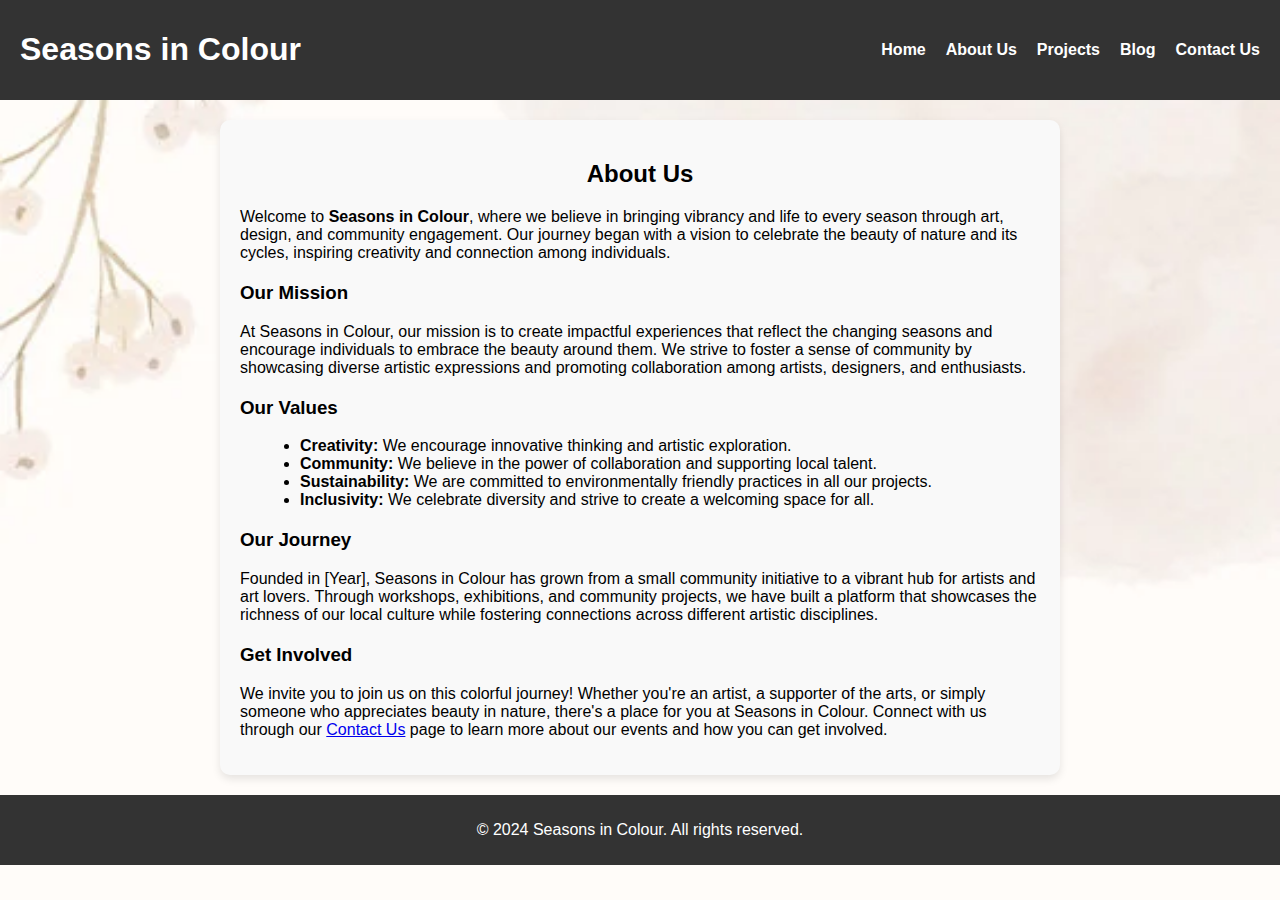
<file: about.html>
<!DOCTYPE html>
<html lang="en">
<head>
    <meta charset="UTF-8">
    <meta name="viewport" content="width=device-width, initial-scale=1.0">
    <title>About Us - Seasons in Colour</title>
    <link rel="stylesheet" href="styles.css">
</head>
<body>
    <!-- Header & Navigation -->
    <header>
        <nav>
            <div class="logo">
                <h1>Seasons in Colour</h1>
            </div>
            <ul class="nav-links">
                <li><a href="index.html">Home</a></li>
		<li><a href="about.html">About Us</a></li>
                <li><a href="projects.html">Projects</a></li>
                <li><a href="blog.html">Blog</a></li>
                <li><a href="contact.html">Contact Us</a></li>
            </ul>
        </nav>
    </header>

    <!-- About Section -->
    <section class="about-section">
        <black><h2>About Us</h2>
        <p>Welcome to <strong>Seasons in Colour</strong>, where we believe in bringing vibrancy and life to every season through art, design, and community engagement. Our journey began with a vision to celebrate the beauty of nature and its cycles, inspiring creativity and connection among individuals.</p>
        
        <h3>Our Mission</h3>
        <p>At Seasons in Colour, our mission is to create impactful experiences that reflect the changing seasons and encourage individuals to embrace the beauty around them. We strive to foster a sense of community by showcasing diverse artistic expressions and promoting collaboration among artists, designers, and enthusiasts.</p>

        <h3>Our Values</h3>
        <ul>
            <li><strong>Creativity:</strong> We encourage innovative thinking and artistic exploration.</li>
            <li><strong>Community:</strong> We believe in the power of collaboration and supporting local talent.</li>
            <li><strong>Sustainability:</strong> We are committed to environmentally friendly practices in all our projects.</li>
            <li><strong>Inclusivity:</strong> We celebrate diversity and strive to create a welcoming space for all.</li>
        </ul>

        <h3>Our Journey</h3>
        <p>Founded in [Year], Seasons in Colour has grown from a small community initiative to a vibrant hub for artists and art lovers. Through workshops, exhibitions, and community projects, we have built a platform that showcases the richness of our local culture while fostering connections across different artistic disciplines.</p>

        <h3>Get Involved</h3>
        <p>We invite you to join us on this colorful journey! Whether you're an artist, a supporter of the arts, or simply someone who appreciates beauty in nature, there's a place for you at Seasons in Colour. Connect with us through our <a href="contact.html">Contact Us</a> page to learn more about our events and how you can get involved.</p></black>
    </section>

    <!-- Footer -->
    <footer>
        <p>&copy; 2024 Seasons in Colour. All rights reserved.</p>
    </footer>
</body>
</html>
</file>
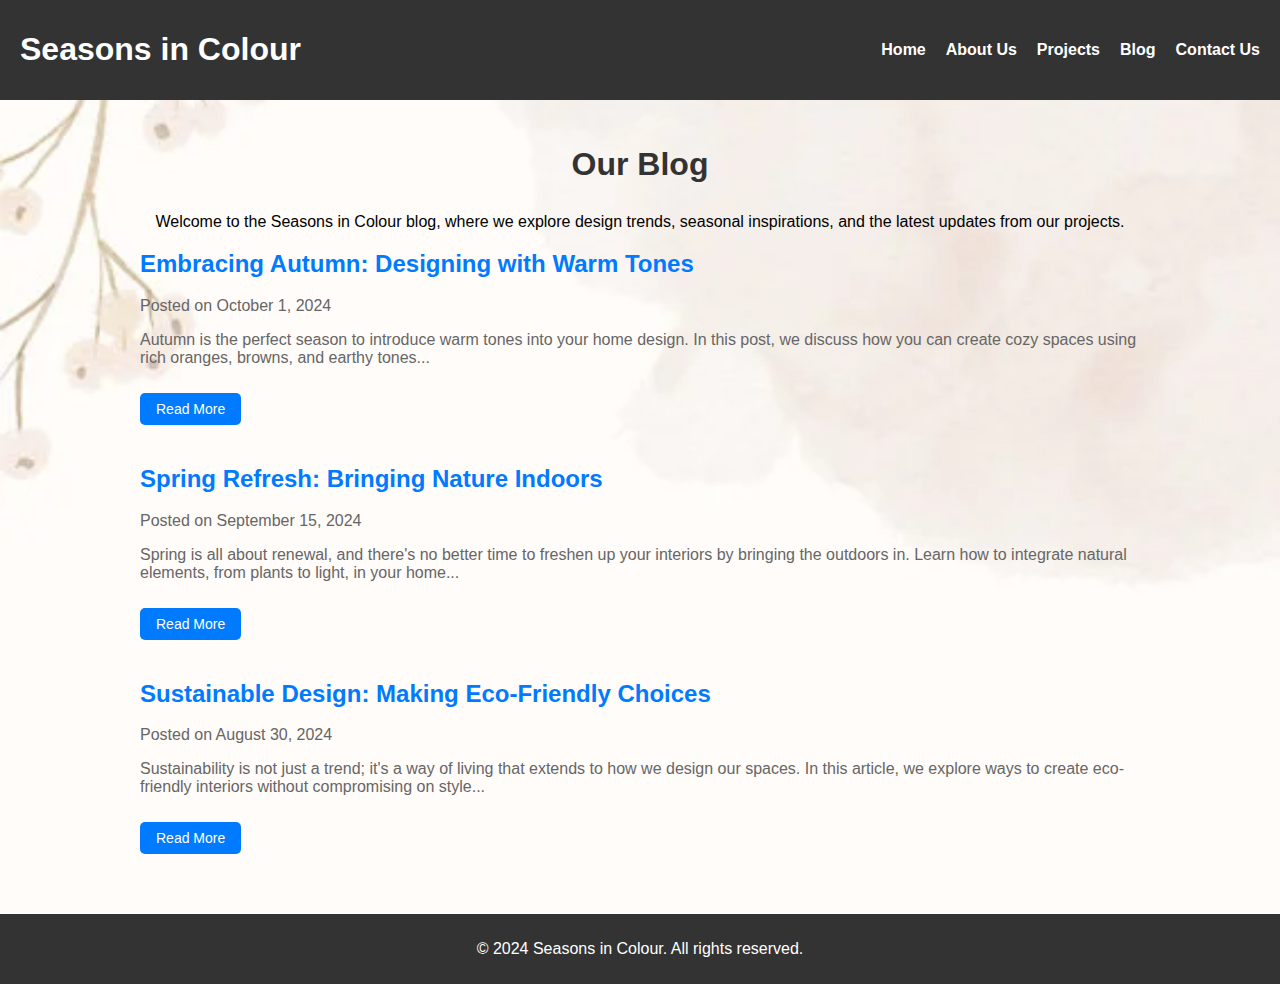
<file: blog.html>
<!DOCTYPE html>
<html lang="en">
<head>
    <meta charset="UTF-8">
    <meta name="viewport" content="width=device-width, initial-scale=1.0">
    <title>Blog - Seasons in Colour</title>
    <link rel="stylesheet" href="styles.css">
</head>
<body>
    <!-- Header & Navigation -->
    <header>
        <nav>
            <div class="logo">
                <h1>Seasons in Colour</h1>
            </div>
            <ul class="nav-links">
                <li><a href="index.html">Home</a></li>
                <li><a href="about.html">About Us</a></li>
                <li><a href="projects.html">Projects</a></li>
                <li><a href="blog.html">Blog</a></li>
                <li><a href="contact.html">Contact Us</a></li>
            </ul>
        </nav>
    </header>

    <!-- Blog Section -->
    <section class="blog-section">
        <h2>Our Blog</h2>
        <p>Welcome to the Seasons in Colour blog, where we explore design trends, seasonal inspirations, and the latest updates from our projects.</p>

        <!-- Blog Post 1 -->
        <article class="blog-post">
            <h3><a href="post1.html">Embracing Autumn: Designing with Warm Tones</a></h3>
            <p class="post-date">Posted on October 1, 2024</p>
            <p>Autumn is the perfect season to introduce warm tones into your home design. In this post, we discuss how you can create cozy spaces using rich oranges, browns, and earthy tones...</p>
            <a href="post1.html" class="read-more">Read More</a>
        </article>

        <!-- Blog Post 2 -->
        <article class="blog-post">
            <h3><a href="post2.html">Spring Refresh: Bringing Nature Indoors</a></h3>
            <p class="post-date">Posted on September 15, 2024</p>
            <p>Spring is all about renewal, and there's no better time to freshen up your interiors by bringing the outdoors in. Learn how to integrate natural elements, from plants to light, in your home...</p>
            <a href="post2.html" class="read-more">Read More</a>
        </article>

        <!-- Blog Post 3 -->
        <article class="blog-post">
            <h3><a href="post3.html">Sustainable Design: Making Eco-Friendly Choices</a></h3>
            <p class="post-date">Posted on August 30, 2024</p>
            <p>Sustainability is not just a trend; it's a way of living that extends to how we design our spaces. In this article, we explore ways to create eco-friendly interiors without compromising on style...</p>
            <a href="post3.html" class="read-more">Read More</a>
        </article>

        <!-- Add more blog posts as needed -->
    </section>

    <!-- Footer -->
    <footer>
        <p>&copy; 2024 Seasons in Colour. All rights reserved.</p>
    </footer>
</body>
</html>
</file>
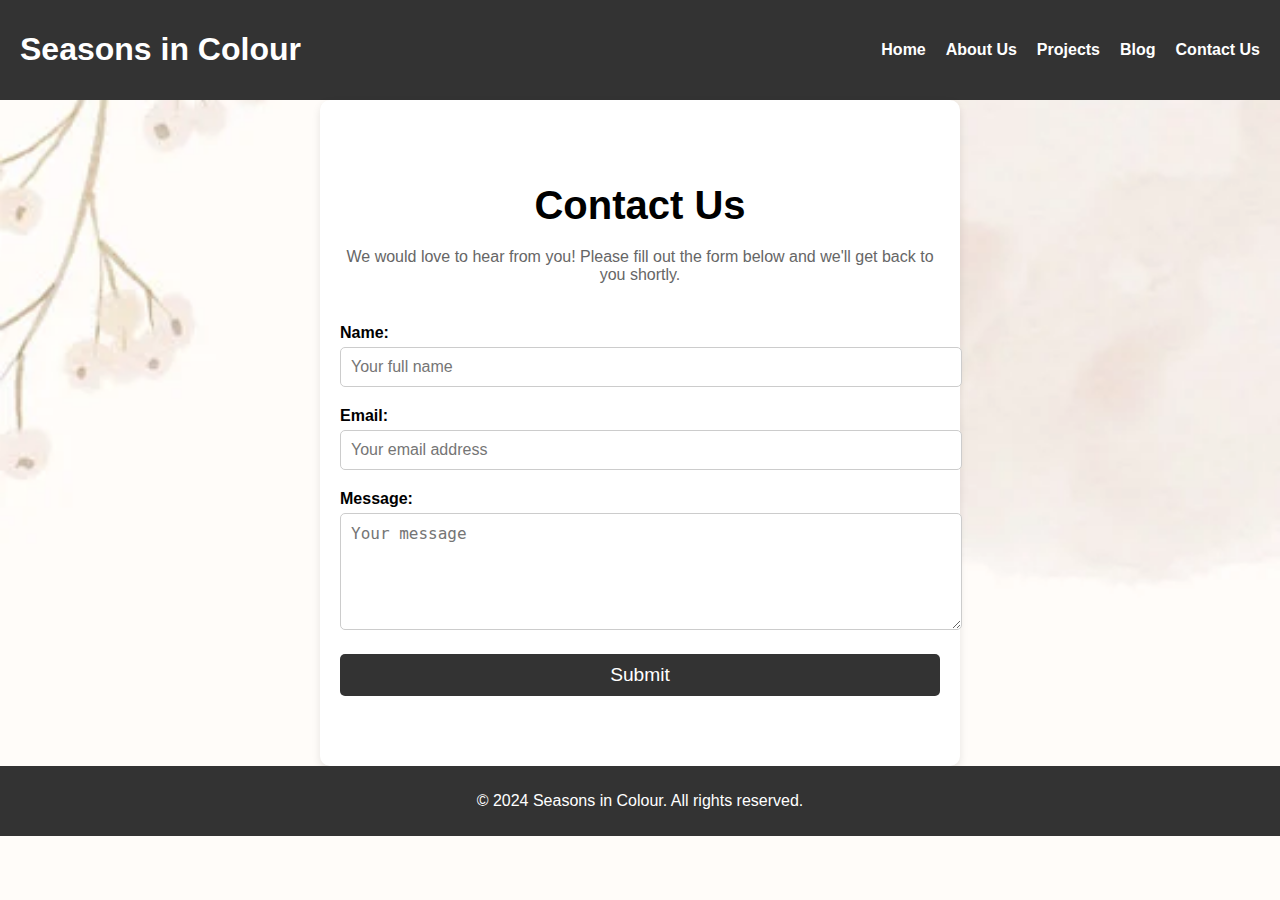
<file: contact.html>
<!DOCTYPE html>
<html lang="en">
<head>
    <meta charset="UTF-8">
    <meta name="viewport" content="width=device-width, initial-scale=1.0">
    <title>Contact Us</title>
    <link rel="stylesheet" href="styles.css">
    <script src="formValidation.js" defer></script>
</head>
<body>
    <!-- Header & Navigation -->
    <header>
        <nav>
            <div class="logo">
                <h1>Seasons in Colour</h1>
            </div>
            <ul class="nav-links">
                <li><a href="index.html">Home</a></li>
		<li><a href="about.html">About Us</a></li>
                <li><a href="projects.html">Projects</a></li>
                <li><a href="blog.html">Blog</a></li>
                <li><a href="contact.html">Contact Us</a></li>
            </ul>
        </nav>
    </header>

    <!-- Contact Form Section -->
    <section class="contact-section">
        <h2>Contact Us</h2>
        <p>We would love to hear from you! Please fill out the form below and we'll get back to you shortly.</p>

        <!-- Contact Form -->
        <form name="contactForm" onsubmit="return validateForm()" method="POST" action="mailto:your-email@example.com">
            <div class="form-group">
                <label for="name">Name:</label>
                <input type="text" id="name" name="name" placeholder="Your full name">
            </div>
            <div class="form-group">
                <label for="email">Email:</label>
                <input type="email" id="email" name="email" placeholder="Your email address">
            </div>
            <div class="form-group">
                <label for="message">Message:</label>
                <textarea id="message" name="message" rows="5" placeholder="Your message"></textarea>
            </div>
            <div class="form-group">
                <button type="submit">Submit</button>
            </div>
        </form>
    </section>

    <!-- Footer -->
    <footer>
        <p>&copy; 2024 Seasons in Colour. All rights reserved.</p>
    </footer>
</body>
</html>
</file>
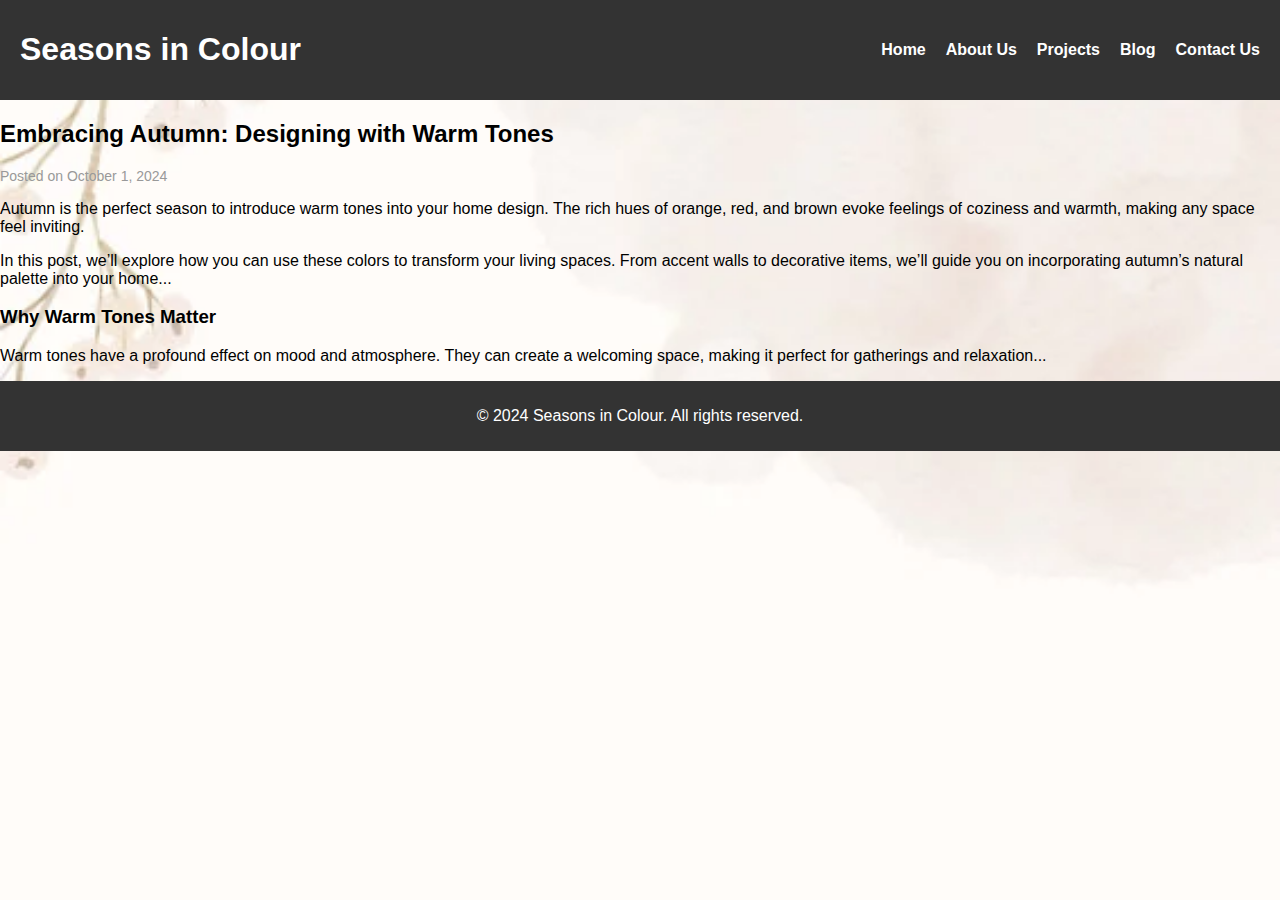
<file: post1.html>
<!DOCTYPE html>
<html lang="en">
<head>
    <meta charset="UTF-8">
    <meta name="viewport" content="width=device-width, initial-scale=1.0">
    <title>Embracing Autumn: Designing with Warm Tones</title>
    <link rel="stylesheet" href="styles.css">
</head>
<body>
    <!-- Header & Navigation -->
    <header>
        <nav>
            <div class="logo">
                <h1>Seasons in Colour</h1>
            </div>
            <ul class="nav-links">
                <li><a href="index.html">Home</a></li>
                <li><a href="about.html">About Us</a></li>
                <li><a href="projects.html">Projects</a></li>
                <li><a href="blog.html">Blog</a></li>
                <li><a href="contact.html">Contact Us</a></li>
            </ul>
        </nav>
    </header>

    <!-- Blog Post Content -->
    <section class="blog-post-content">
        <h2>Embracing Autumn: Designing with Warm Tones</h2>
        <p class="post-date">Posted on October 1, 2024</p>
        <p>Autumn is the perfect season to introduce warm tones into your home design. The rich hues of orange, red, and brown evoke feelings of coziness and warmth, making any space feel inviting.</p>
        <p>In this post, we’ll explore how you can use these colors to transform your living spaces. From accent walls to decorative items, we’ll guide you on incorporating autumn’s natural palette into your home...</p>

        <h3>Why Warm Tones Matter</h3>
        <p>Warm tones have a profound effect on mood and atmosphere. They can create a welcoming space, making it perfect for gatherings and relaxation...</p>

        <!-- Add more content as needed -->
    </section>

    <!-- Footer -->
    <footer>
        <p>&copy; 2024 Seasons in Colour. All rights reserved.</p>
    </footer>
</body>
</html>
</file>
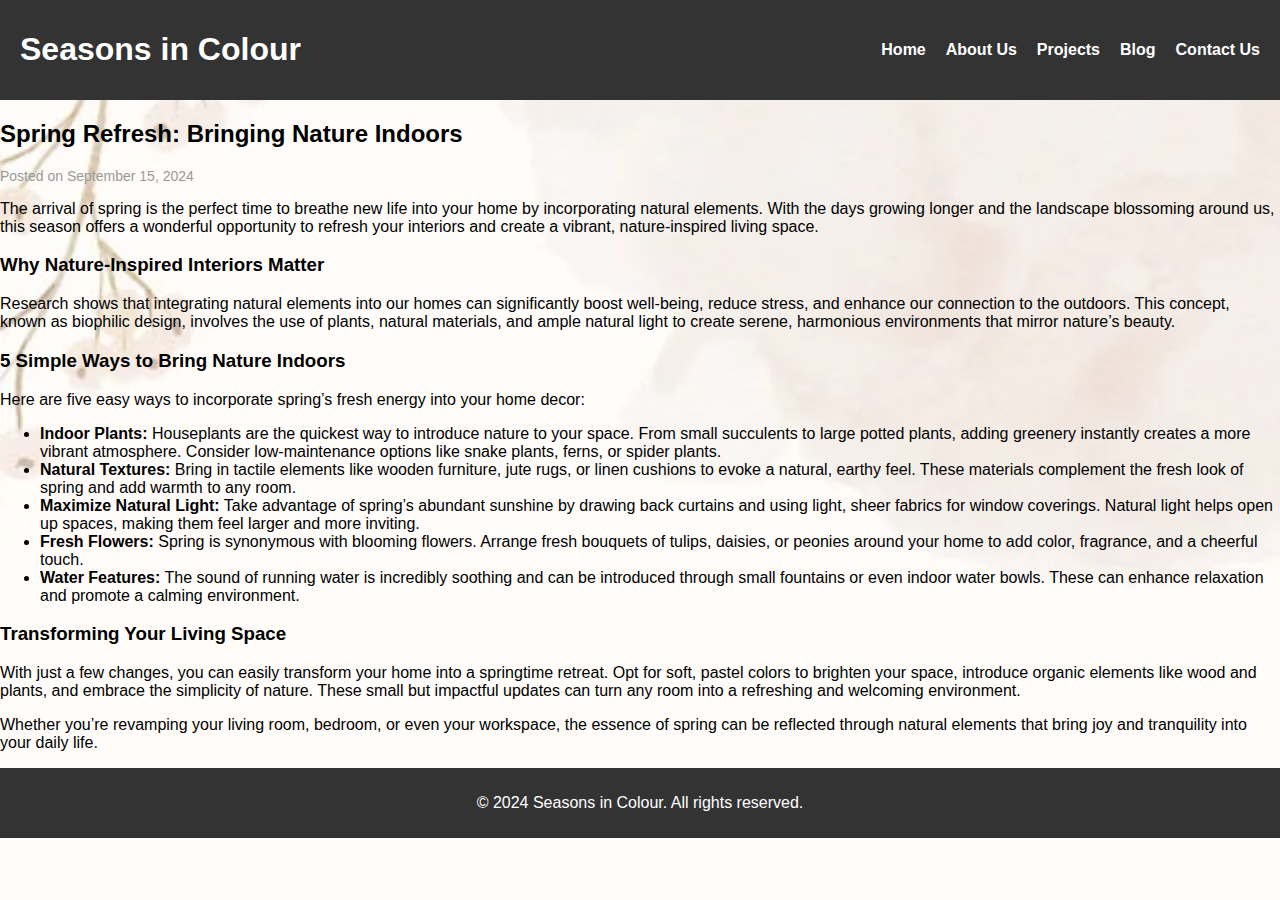
<file: post2.html>
<!DOCTYPE html>
<html lang="en">
<head>
    <meta charset="UTF-8">
    <meta name="viewport" content="width=device-width, initial-scale=1.0">
    <title>Spring Refresh: Bringing Nature Indoors</title>
    <link rel="stylesheet" href="styles.css">
</head>
<body>
    <!-- Header & Navigation -->
    <header>
        <nav>
            <div class="logo">
                <h1>Seasons in Colour</h1>
            </div>
            <ul class="nav-links">
                <li><a href="index.html">Home</a></li>
                <li><a href="about.html">About Us</a></li>
                <li><a href="projects.html">Projects</a></li>
                <li><a href="blog.html">Blog</a></li>
                <li><a href="contact.html">Contact Us</a></li>
            </ul>
        </nav>
    </header>

    <!-- Blog Post Content -->
    <section class="blog-post-content">
        <h2>Spring Refresh: Bringing Nature Indoors</h2>
        <p class="post-date">Posted on September 15, 2024</p>

        <p>The arrival of spring is the perfect time to breathe new life into your home by incorporating natural elements. With the days growing longer and the landscape blossoming around us, this season offers a wonderful opportunity to refresh your interiors and create a vibrant, nature-inspired living space.</p>

        <h3>Why Nature-Inspired Interiors Matter</h3>
        <p>Research shows that integrating natural elements into our homes can significantly boost well-being, reduce stress, and enhance our connection to the outdoors. This concept, known as biophilic design, involves the use of plants, natural materials, and ample natural light to create serene, harmonious environments that mirror nature’s beauty.</p>

        <h3>5 Simple Ways to Bring Nature Indoors</h3>
        <p>Here are five easy ways to incorporate spring’s fresh energy into your home decor:</p>

        <ul>
            <li><strong>Indoor Plants:</strong> Houseplants are the quickest way to introduce nature to your space. From small succulents to large potted plants, adding greenery instantly creates a more vibrant atmosphere. Consider low-maintenance options like snake plants, ferns, or spider plants.</li>
            <li><strong>Natural Textures:</strong> Bring in tactile elements like wooden furniture, jute rugs, or linen cushions to evoke a natural, earthy feel. These materials complement the fresh look of spring and add warmth to any room.</li>
            <li><strong>Maximize Natural Light:</strong> Take advantage of spring’s abundant sunshine by drawing back curtains and using light, sheer fabrics for window coverings. Natural light helps open up spaces, making them feel larger and more inviting.</li>
            <li><strong>Fresh Flowers:</strong> Spring is synonymous with blooming flowers. Arrange fresh bouquets of tulips, daisies, or peonies around your home to add color, fragrance, and a cheerful touch.</li>
            <li><strong>Water Features:</strong> The sound of running water is incredibly soothing and can be introduced through small fountains or even indoor water bowls. These can enhance relaxation and promote a calming environment.</li>
        </ul>

        <h3>Transforming Your Living Space</h3>
        <p>With just a few changes, you can easily transform your home into a springtime retreat. Opt for soft, pastel colors to brighten your space, introduce organic elements like wood and plants, and embrace the simplicity of nature. These small but impactful updates can turn any room into a refreshing and welcoming environment.</p>

        <p>Whether you’re revamping your living room, bedroom, or even your workspace, the essence of spring can be reflected through natural elements that bring joy and tranquility into your daily life.</p>
    </section>

    <!-- Footer -->
    <footer>
        <p>&copy; 2024 Seasons in Colour. All rights reserved.</p>
    </footer>
</body>
</html>
</file>
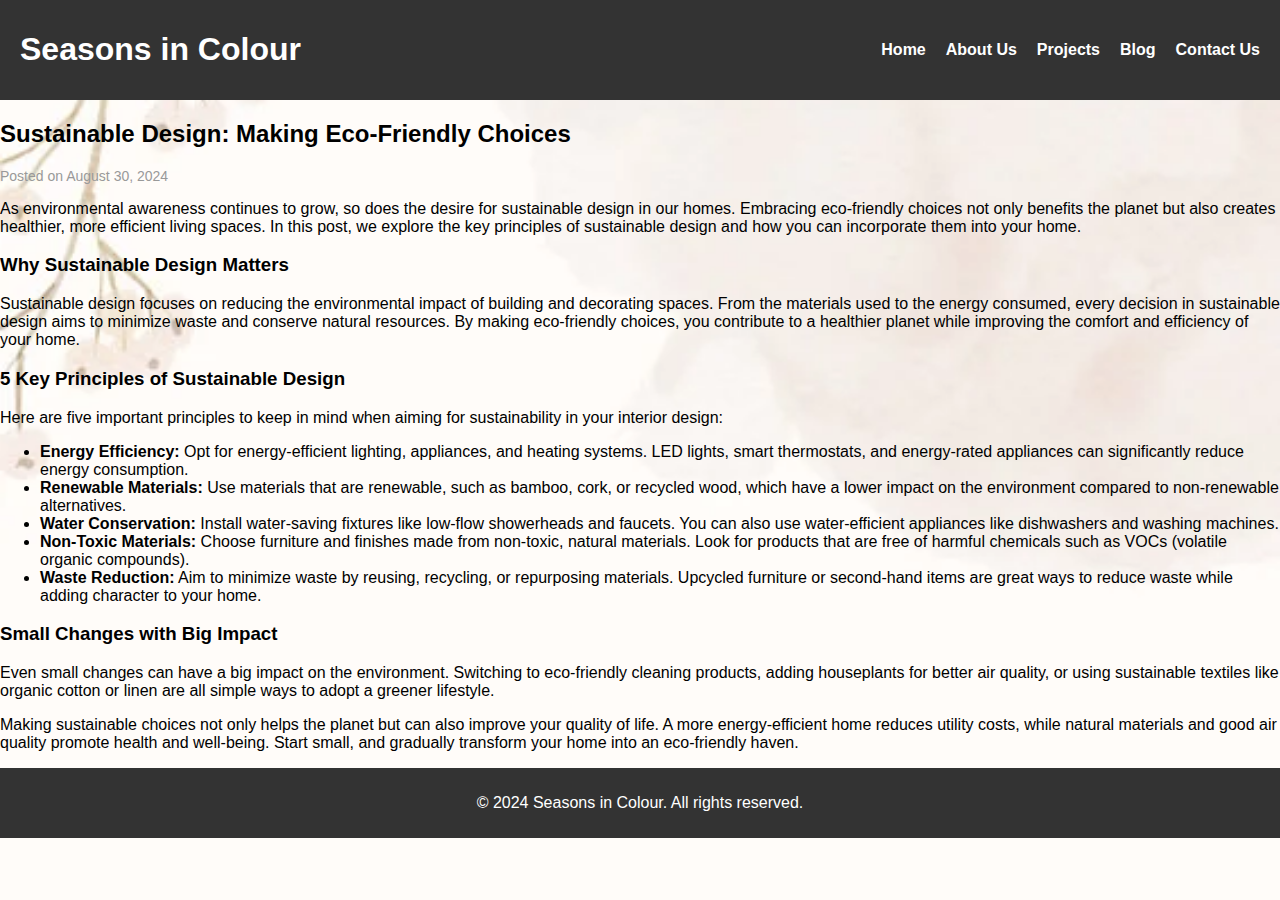
<file: post3.html>
<!DOCTYPE html>
<html lang="en">
<head>
    <meta charset="UTF-8">
    <meta name="viewport" content="width=device-width, initial-scale=1.0">
    <title>Sustainable Design: Making Eco-Friendly Choices</title>
    <link rel="stylesheet" href="styles.css">
</head>
<body>
    <!-- Header & Navigation -->
    <header>
        <nav>
            <div class="logo">
                <h1>Seasons in Colour</h1>
            </div>
            <ul class="nav-links">
                <li><a href="index.html">Home</a></li>
                <li><a href="about.html">About Us</a></li>
                <li><a href="projects.html">Projects</a></li>
                <li><a href="blog.html">Blog</a></li>
                <li><a href="contact.html">Contact Us</a></li>
            </ul>
        </nav>
    </header>

    <!-- Blog Post Content -->
    <section class="blog-post-content">
        <h2>Sustainable Design: Making Eco-Friendly Choices</h2>
        <p class="post-date">Posted on August 30, 2024</p>

        <p>As environmental awareness continues to grow, so does the desire for sustainable design in our homes. Embracing eco-friendly choices not only benefits the planet but also creates healthier, more efficient living spaces. In this post, we explore the key principles of sustainable design and how you can incorporate them into your home.</p>

        <h3>Why Sustainable Design Matters</h3>
        <p>Sustainable design focuses on reducing the environmental impact of building and decorating spaces. From the materials used to the energy consumed, every decision in sustainable design aims to minimize waste and conserve natural resources. By making eco-friendly choices, you contribute to a healthier planet while improving the comfort and efficiency of your home.</p>

        <h3>5 Key Principles of Sustainable Design</h3>
        <p>Here are five important principles to keep in mind when aiming for sustainability in your interior design:</p>

        <ul>
            <li><strong>Energy Efficiency:</strong> Opt for energy-efficient lighting, appliances, and heating systems. LED lights, smart thermostats, and energy-rated appliances can significantly reduce energy consumption.</li>
            <li><strong>Renewable Materials:</strong> Use materials that are renewable, such as bamboo, cork, or recycled wood, which have a lower impact on the environment compared to non-renewable alternatives.</li>
            <li><strong>Water Conservation:</strong> Install water-saving fixtures like low-flow showerheads and faucets. You can also use water-efficient appliances like dishwashers and washing machines.</li>
            <li><strong>Non-Toxic Materials:</strong> Choose furniture and finishes made from non-toxic, natural materials. Look for products that are free of harmful chemicals such as VOCs (volatile organic compounds).</li>
            <li><strong>Waste Reduction:</strong> Aim to minimize waste by reusing, recycling, or repurposing materials. Upcycled furniture or second-hand items are great ways to reduce waste while adding character to your home.</li>
        </ul>

        <h3>Small Changes with Big Impact</h3>
        <p>Even small changes can have a big impact on the environment. Switching to eco-friendly cleaning products, adding houseplants for better air quality, or using sustainable textiles like organic cotton or linen are all simple ways to adopt a greener lifestyle.</p>

        <p>Making sustainable choices not only helps the planet but can also improve your quality of life. A more energy-efficient home reduces utility costs, while natural materials and good air quality promote health and well-being. Start small, and gradually transform your home into an eco-friendly haven.</p>
    </section>

    <!-- Footer -->
    <footer>
        <p>&copy; 2024 Seasons in Colour. All rights reserved.</p>
    </footer>
</body>
</html>
</file>
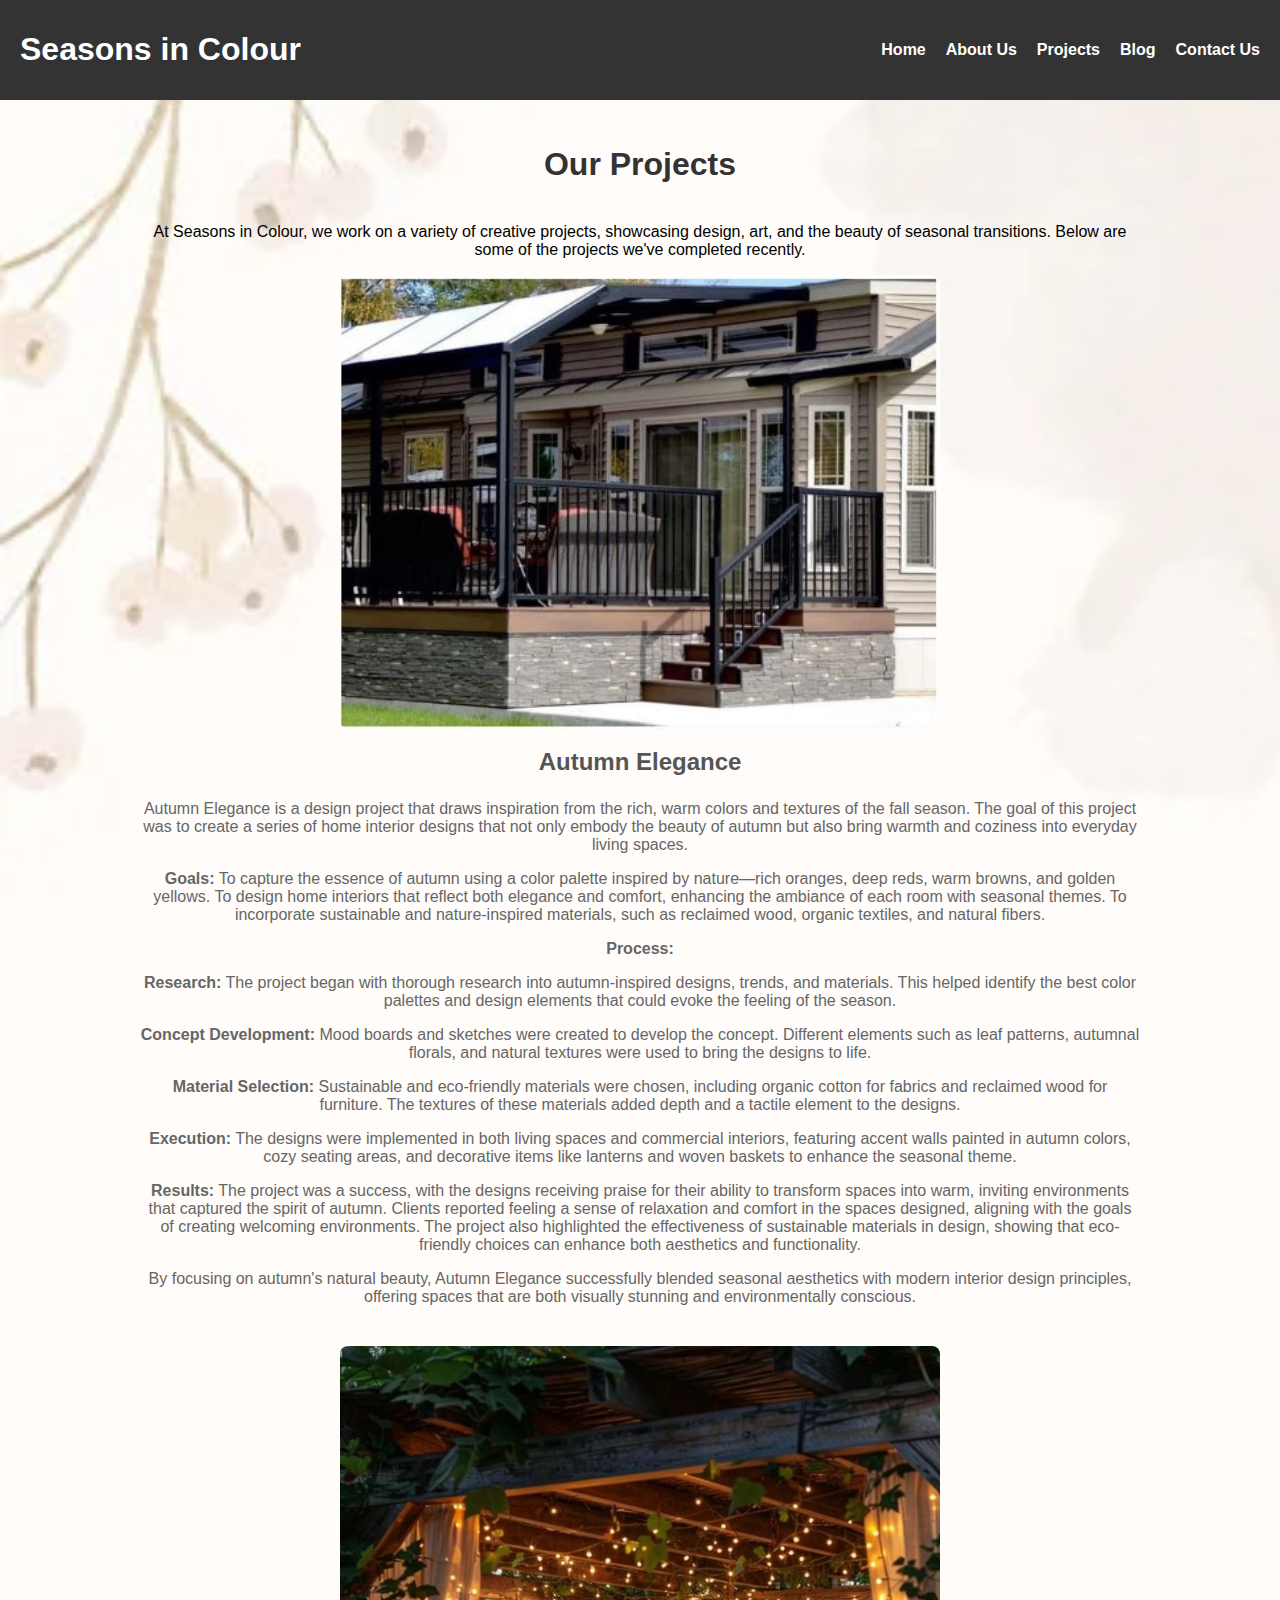
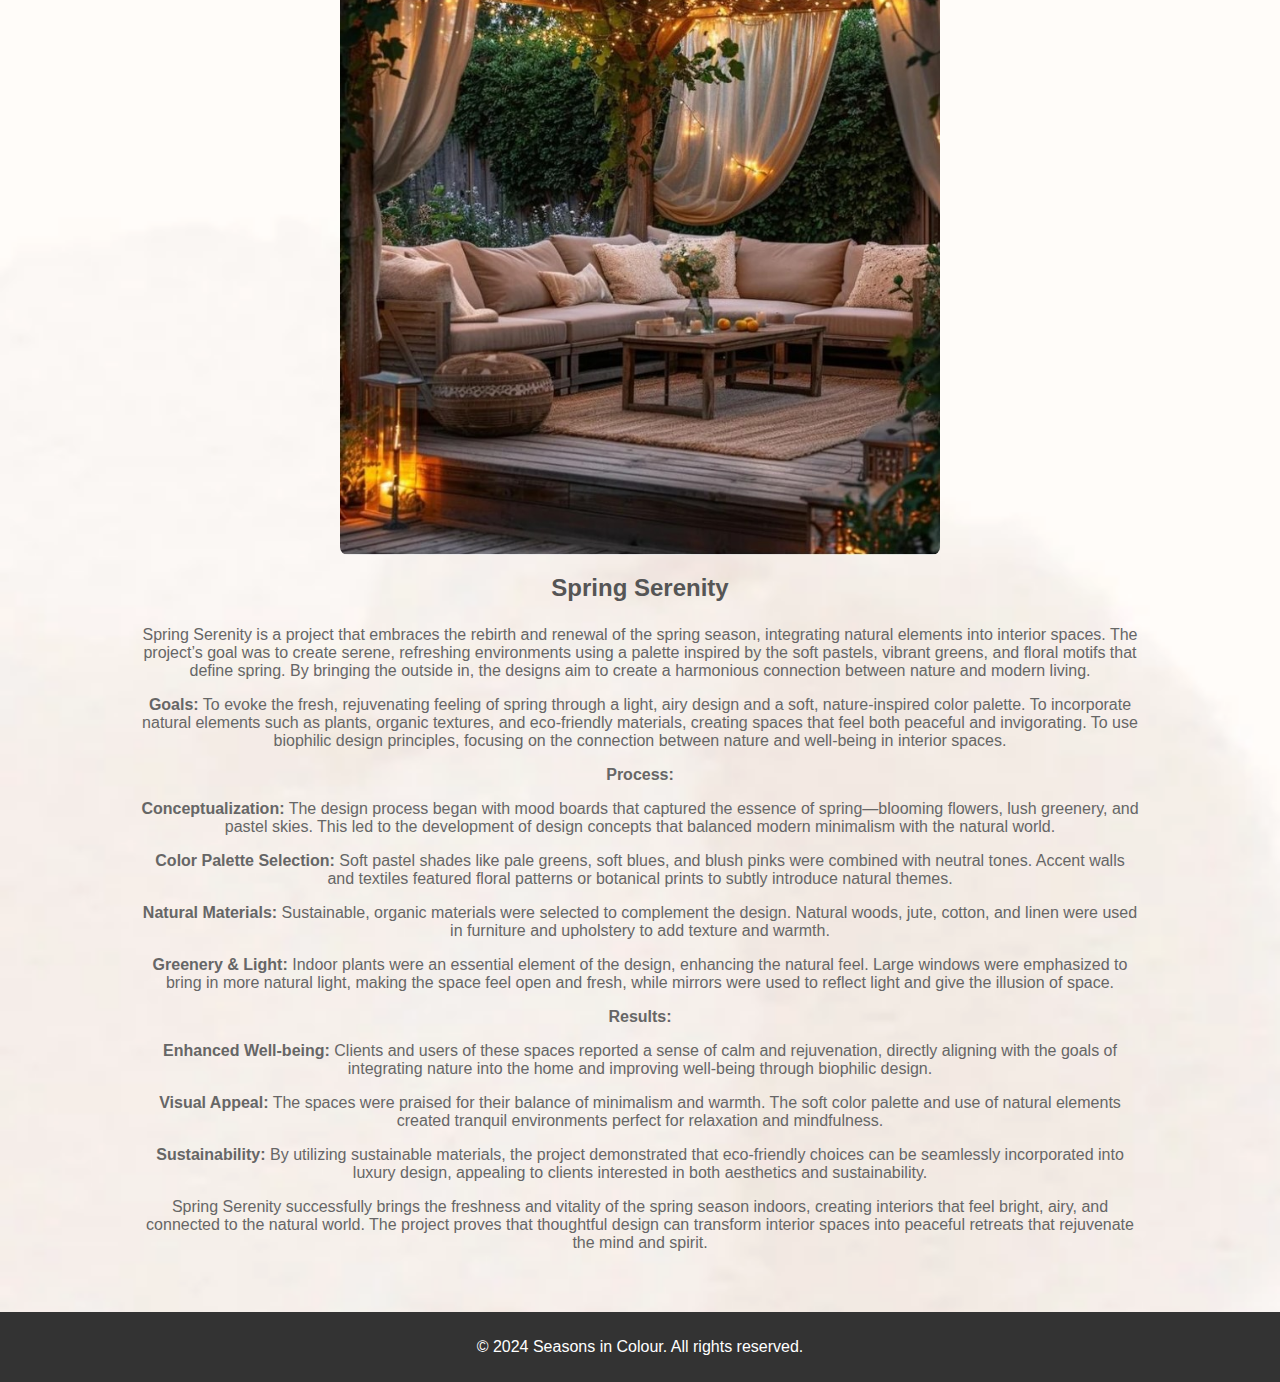
<file: projects.html>
<!DOCTYPE html>
<html lang="en">
<head>
    <meta charset="UTF-8">
    <meta name="viewport" content="width=device-width, initial-scale=1.0">
    <title>Projects - Seasons in Colour</title>
    <link rel="stylesheet" href="styles.css">
</head>
<body>
    <!-- Header & Navigation -->
    <header>
        <nav>
            <div class="logo">
                <h1>Seasons in Colour</h1>
            </div>
            <ul class="nav-links">
                <li><a href="index.html">Home</a></li>
                <li><a href="about.html">About Us</a></li>
                <li><a href="projects.html">Projects</a></li>
                <li><a href="blog.html">Blog</a></li>
                <li><a href="contact.html">Contact Us</a></li>
            </ul>
        </nav>
    </header>

    <!-- Projects Section -->
    <section class="projects-section">
        <h2>Our Projects</h2>
        <p>At Seasons in Colour, we work on a variety of creative projects, showcasing design, art, and the beauty of seasonal transitions. Below are some 	of the projects we've completed recently.</p>

        <!-- Project 1 -->
        <div class="project">
            <img src="project1.jpg" alt="Project 1" class="project-image">
            <h3>Autumn Elegance</h3>
            <p>Autumn Elegance is a design project that draws inspiration from the rich, warm colors and textures of the fall season. The goal of this 	    	    project was to create a series of home interior designs that not only embody the beauty of autumn but also bring warmth and coziness 	    	    into everyday living spaces.</p>
	    <p><b>Goals:</b>
	    To capture the essence of autumn using a color palette inspired by nature—rich oranges, deep reds, warm browns, and golden yellows.
	    To design home interiors that reflect both elegance and comfort, enhancing the ambiance of each room with seasonal themes.
	    To incorporate sustainable and nature-inspired materials, such as reclaimed wood, organic textiles, and natural fibers.
	    </p>
	    <p><b>Process:</b></p>
	    <p><b>Research:</b> The project began with thorough research into autumn-inspired designs, trends, and materials. This helped identify the best 	    	    color palettes and design elements that could evoke the feeling of the season.</p>
	    <p><b>Concept Development:</b> Mood boards and sketches were created to develop the concept. Different elements such as leaf patterns, autumnal 	    	    florals, and natural textures were used to bring the designs to life.</p>
	    <p><b>Material Selection:</b> Sustainable and eco-friendly materials were chosen, including organic cotton for fabrics and reclaimed wood for 	    	    furniture. The textures of these materials added depth and a tactile element to the designs.</p>
	    <p><b>Execution:</b> The designs were implemented in both living spaces and commercial interiors, featuring accent walls painted in autumn 		    colors, cozy seating areas, and decorative items like lanterns and woven baskets to enhance the seasonal theme.</p>
	    </p>
	    <p><b>Results:</b>
	    The project was a success, with the designs receiving praise for their ability to transform spaces into warm, inviting environments that 	    	    captured the spirit of autumn.
	    Clients reported feeling a sense of relaxation and comfort in the spaces designed, aligning with the goals of creating welcoming environments.
	    The project also highlighted the effectiveness of sustainable materials in design, showing that eco-friendly choices can enhance both aesthetics 	    and functionality.
	    </p>
	    <p>By focusing on autumn's natural beauty, Autumn Elegance successfully blended seasonal aesthetics with modern interior design principles, 	    offering spaces that are both visually stunning and environmentally conscious.</p>
	    </p>
	</div>

        <!-- Project 2 -->
        <div class="project">
            <img src="project2.jpg" alt="Project 2" class="project-image">
            <h3>Spring Serenity</h3>
            <p>Spring Serenity is a project that embraces the rebirth and renewal of the spring season, integrating natural elements into 	    	    	    interior spaces. The project’s goal was to create serene, refreshing environments using a palette inspired by the soft pastels, vibrant 	    	    greens, and floral motifs that define spring. By bringing the outside in, the designs aim to create a harmonious connection between nature and 	    modern living.</p>
	    <p><b>Goals:</b>
	    To evoke the fresh, rejuvenating feeling of spring through a light, airy design and a soft, nature-inspired color palette.
	    To incorporate natural elements such as plants, organic textures, and eco-friendly materials, creating spaces that feel both peaceful and 	  	    invigorating.
	    To use biophilic design principles, focusing on the connection between nature and well-being in interior spaces.
	    </p>
	    <p><b>Process:</b></p>
	    <p><b>Conceptualization:</b> The design process began with mood boards that captured the essence of spring—blooming flowers, lush greenery, and 	    pastel skies. This led to the development of design concepts that balanced modern minimalism with the natural world.</p>
	    <p><b>Color Palette Selection:</b> Soft pastel shades like pale greens, soft blues, and blush pinks were combined with neutral tones. Accent 	    walls and textiles featured floral patterns or botanical prints to subtly introduce natural themes.</p>
	    <p><b>Natural Materials:</b> Sustainable, organic materials were selected to complement the design. Natural woods, jute, cotton, and linen were 	    used in furniture and upholstery to add texture and warmth.</p>
	    <p><b>Greenery & Light:</b> Indoor plants were an essential element of the design, enhancing the natural feel. Large windows were emphasized to 	    bring in more natural light, making the space feel open and fresh, while mirrors were used to reflect light and give the illusion of 	  	    space.</p>
  	    </p>
	    <p><b>Results:</b></p>
	    <p><b>Enhanced Well-being:</b> Clients and users of these spaces reported a sense of calm and rejuvenation, directly aligning with the goals of 	    integrating nature into the home and improving well-being through biophilic design.</p>
	    <p><b>Visual Appeal:</b> The spaces were praised for their balance of minimalism and warmth. The soft color palette and use of natural elements 	    created tranquil environments perfect for relaxation and mindfulness.</p>
	    <p><b>Sustainability:</b> By utilizing sustainable materials, the project demonstrated that eco-friendly choices can be seamlessly incorporated 	    into luxury design, appealing to clients interested in both aesthetics and sustainability.</p>
	    <p>Spring Serenity successfully brings the freshness and vitality of the spring season indoors, creating interiors that feel bright, airy, and 	    connected to the natural world. The project proves that thoughtful design can transform interior spaces into peaceful retreats that rejuvenate 	    the mind and spirit.</p>
	    </p>
             </div>

        </section>

    <!-- Footer -->
    <footer>
        <p>&copy; 2024 Seasons in Colour. All rights reserved.</p>
    </footer>
</body>
</html>
</file>
<file: styles.css>
/* General Styling */
body {
    font-family: Arial, sans-serif;
    margin: 0;
    padding: 0;
    background-color: #f4f4f4;
}

/* Navigation Bar */
nav {
    background-color: #333;
    color: white;
    padding: 10px 0;
    display: flex;
    justify-content: space-between;
    align-items: center;
}

nav .logo {
    margin-left: 20px;
}

nav ul {
    list-style: none;
    display: flex;
    margin-right: 20px;
}

nav ul li {
    margin-left: 20px;
}

nav ul li a {
    color: white;
    text-decoration: none;
    font-weight: bold;
}

nav ul li a:hover {
    color: #f9a826;
}

/* Hero Section */
.hero {
    background-image: url('hero-image.jpg');
    background-size: cover;
    background-position: center;
    text-align: center;
    color: black;
    padding: 100px 0;
}

.hero h2 {
    font-size: 3rem;
    margin-bottom: 10px;
}

.hero p {
    font-size: 1.5rem;
}

/* Add Contact Form styles here */

/* Contact Form Section */
.contact-section {
    max-width: 600px;
    margin: 0 auto;
    padding: 50px 20px;
    background-color: #fff;
    box-shadow: 0 4px 8px rgba(0, 0, 0, 0.1);
    border-radius: 10px;
}

.contact-section h2 {
    text-align: center;
    font-size: 2.5rem;
    margin-bottom: 20px;
}

.contact-section p {
    text-align: center;
    margin-bottom: 40px;
    color: #666;
}

.form-group {
    margin-bottom: 20px;
}

.form-group label {
    display: block;
    font-weight: bold;
    margin-bottom: 5px;
}

.form-group input,
.form-group textarea {
    width: 100%;
    padding: 10px;
    border-radius: 5px;
    border: 1px solid #ccc;
    font-size: 1rem;
    outline: none;
}

.form-group input:focus,
.form-group textarea:focus {
    border-color: #f9a826;
}

.form-group button {
    width: 100%;
    padding: 10px;
    background-color: #333;
    color: white;
    border: none;
    border-radius: 5px;
    font-size: 1.2rem;
    cursor: pointer;
    transition: background-color 0.3s ease;
}

.form-group button:hover {
    background-color: #f9a826;
}

/* About Section */
.about-section {
    max-width: 800px; /* Adjust width as needed */
    margin: 20px auto; /* Center the section */
    padding: 20px; /* Padding around the text */
    background-color: #f9f9f9; /* Light background color */
    border-radius: 10px; /* Rounded corners */
    box-shadow: 0 4px 8px rgba(0, 0, 0, 0.1); /* Shadow effect */
}

.about-section h2 {
    text-align: center;
    margin-bottom: 20px;
}

.about-section h3 {
    margin-top: 20px; /* Space above each subsection */
}

.about-section ul {
    margin-left: 20px; /* Indent list items */
}

/* Projects Section */
.projects-section {
    max-width: 1000px;
    margin: 0 auto;
    padding: 20px;
    text-align: center;
}

.projects-section h2 {
    margin-bottom: 40px;
    font-size: 32px;
    color: #333;
}

.project {
    margin-bottom: 40px;
}

.project-image {
    width: 100%;
    max-width: 600px;
    height: auto;
    border-radius: 8px;
}

.project h3 {
    margin-top: 15px;
    font-size: 24px;
    color: #555;
}

.project p {
    margin-top: 10px;
    font-size: 16px;
    color: #666;
}

.view-more {
    display: inline-block;
    margin-top: 15px;
    padding: 10px 20px;
    background-color: #007BFF;
    color: #fff;
    border-radius: 5px;
    text-decoration: none;
    font-size: 14px;
}

.view-more:hover {
    background-color: #0056b3;
}

/* Add this to your styles.css */
body {
    background-image: url('background.jpg'); /* Path to your background image */
    background-size: cover; /* Cover the entire viewport */
    background-position: buttom; /* Center the image */
    background-repeat: no-repeat; /* Prevent the image from repeating */
    color: black; /* Change text color to white for better contrast (optional) */
}

/* Blog Section */
.blog-section {
    max-width: 1000px;
    margin: 0 auto;
    padding: 20px;
    text-align: center;
}

.blog-section h2 {
    font-size: 32px;
    color: #333;
    margin-bottom: 30px;
}

.blog-post {
    margin-bottom: 40px;
    text-align: left;
}

.blog-post h3 a {
    color: #007BFF;
    text-decoration: none;
    font-size: 24px;
}

.blog-post h3 a:hover {
    text-decoration: underline;
}

.post-date {
    font-size: 14px;
    color: #999;
    margin-bottom: 10px;
}

.blog-post p {
    color: #666;
    font-size: 16px;
}

.read-more {
    display: inline-block;
    margin-top: 10px;
    padding: 8px 16px;
    background-color: #007BFF;
    color: white;
    border-radius: 5px;
    text-decoration: none;
    font-size: 14px;
}

.read-more:hover {
    background-color: #0056b3;
}

/* Blog Posts Section */
.blog-posts {
    text-align: center;
    padding: 50px 0;
    background-color: white;
}

.blog-posts h2 {
    font-size: 2.5rem;
    margin-bottom: 30px;
}

.post-grid {
    display: flex;
    justify-content: center;
    gap: 20px;
}

.post-card {
    background-color: white;
    border-radius: 10px;
    box-shadow: 0 4px 8px rgba(0, 0, 0, 0.1);
    width: 300px;
    padding: 20px;
    text-align: center;
}

.post-card img {
    width: 100%;
    height: 200px;
    object-fit: cover;
    border-radius: 10px;
}

.post-card h3 {
    font-size: 1.5rem;
    margin: 20px 0;
}

.post-card p {
    font-size: 1rem;
    color: #666;
}

/* Footer */
footer {
    background-color: #333;
    color: white;
    text-align: center;
    padding: 10px 0;
}
</file>
